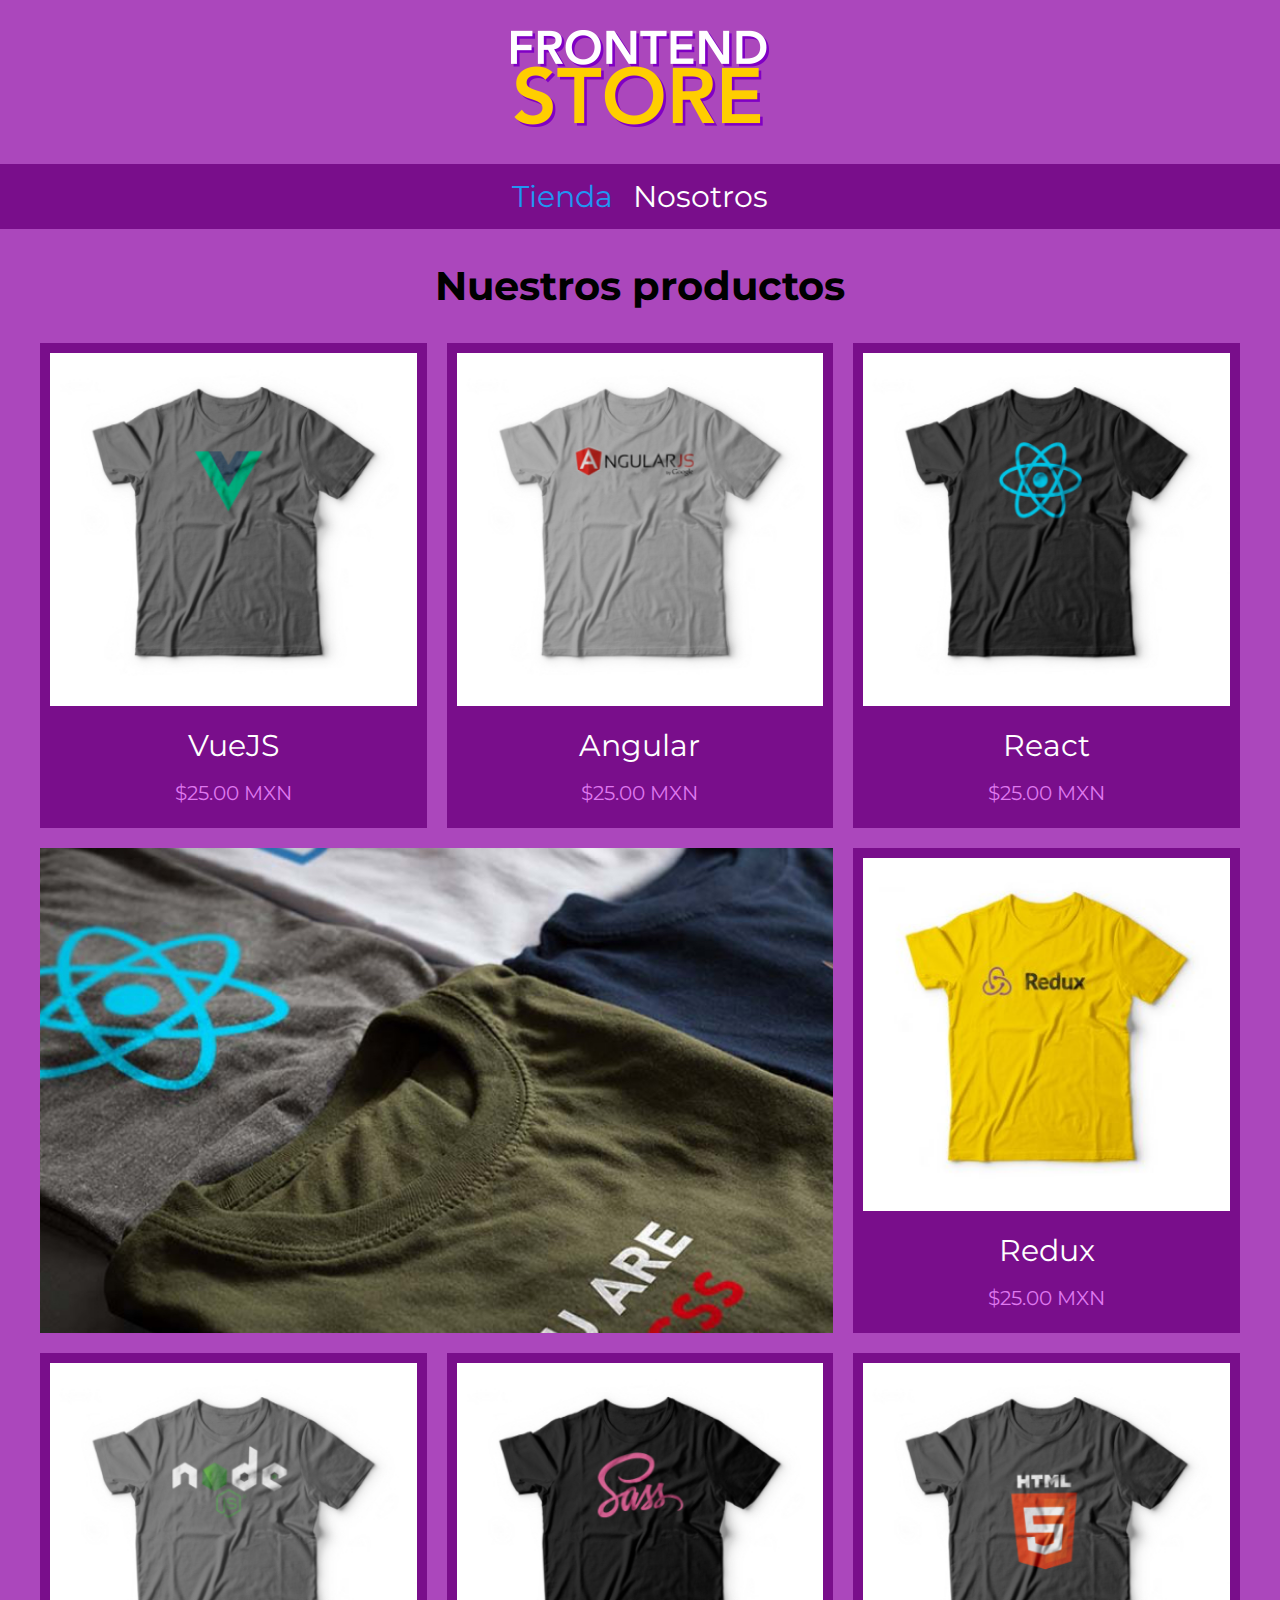
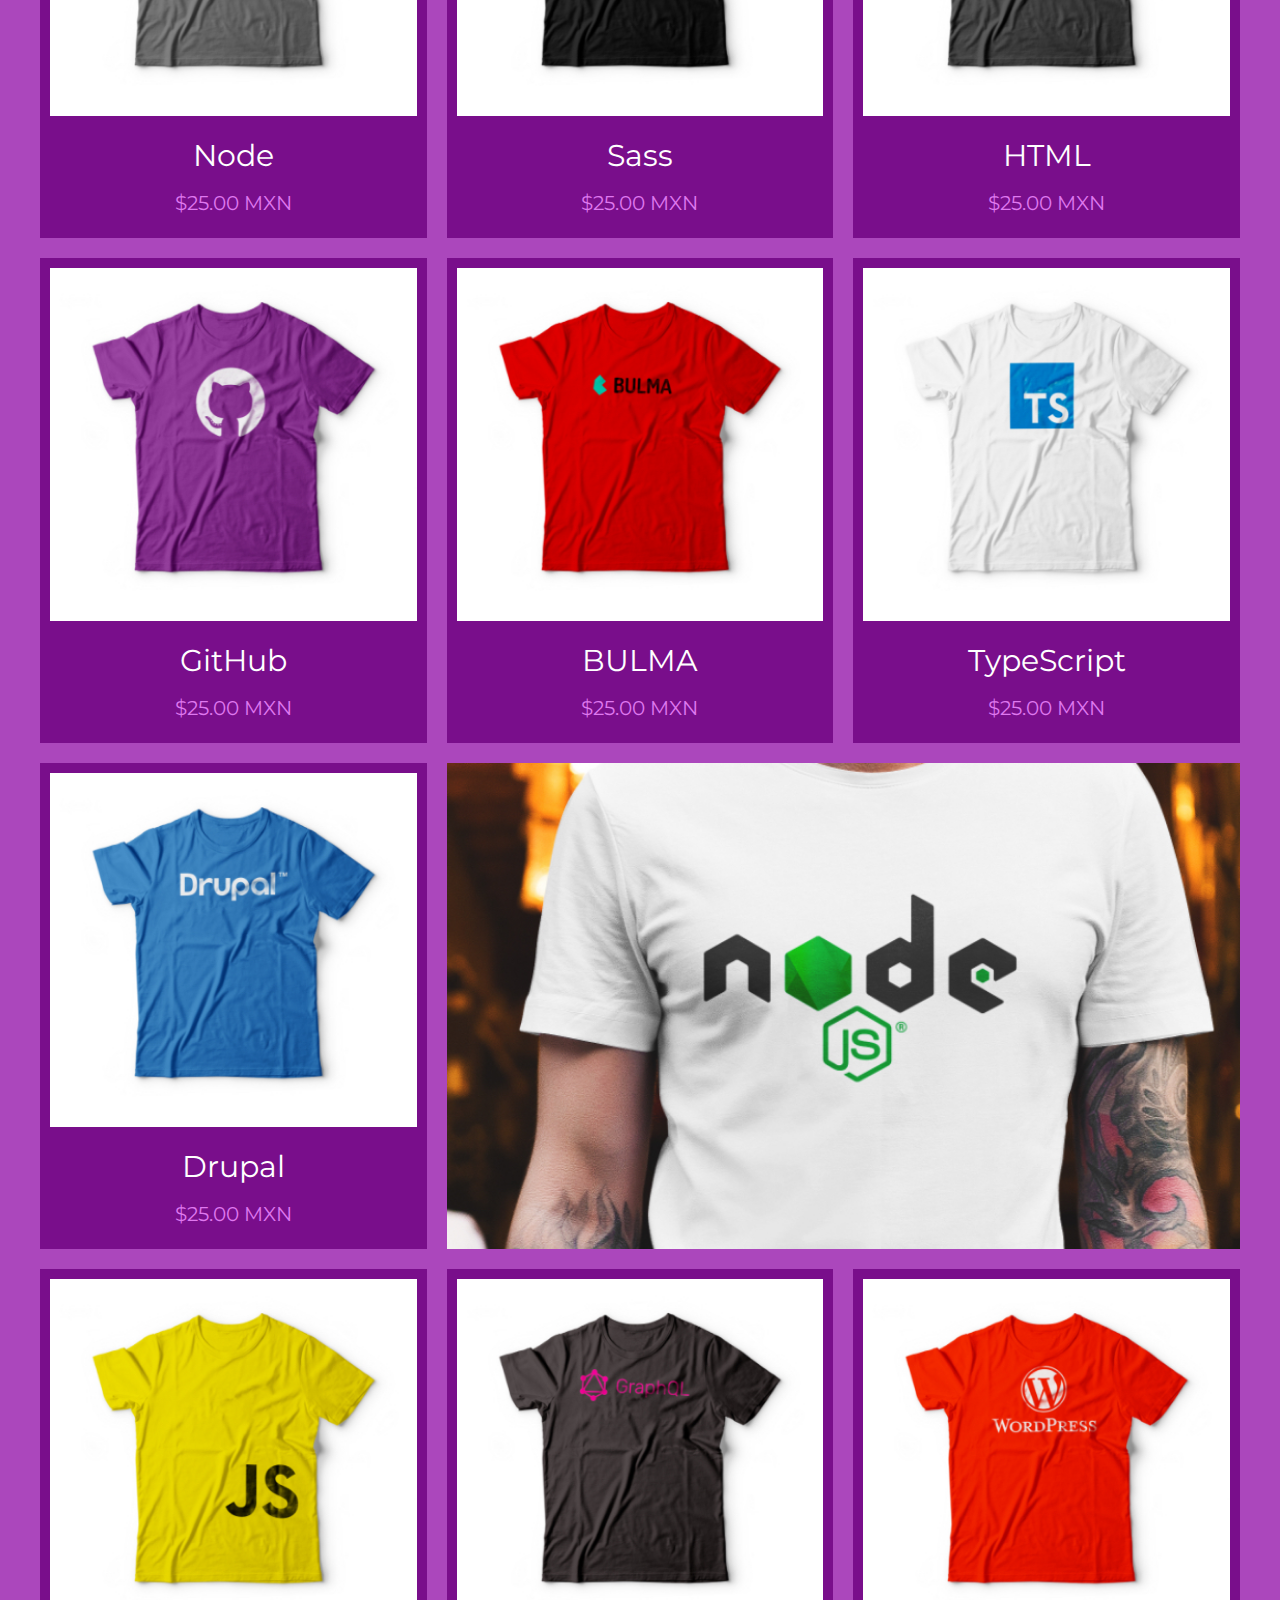
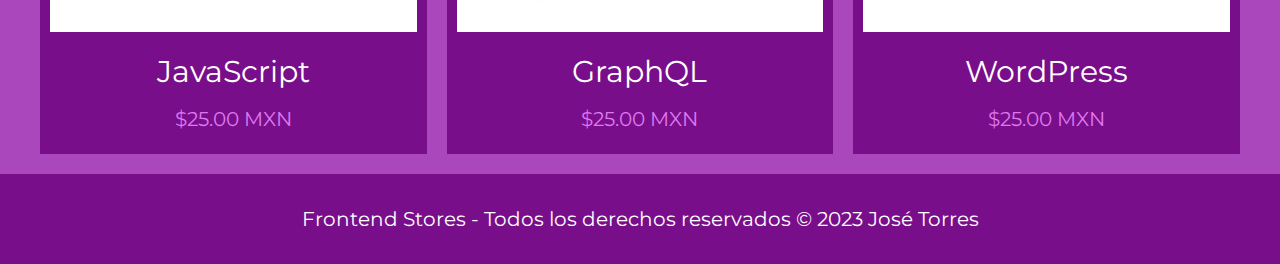
<file: index.html>
<!DOCTYPE html>
<html lang="en">

<head>
    <meta charset="UTF-8">
    <meta http-equiv="X-UA-Compatible" content="IE=edge">
    <meta name="viewport" content="width=device-width, initial-scale=1.0">

    <!-- Google Fonts -->
    <link rel="preconnect" href="https://fonts.googleapis.com">
    <link rel="preconnect" href="https://fonts.gstatic.com" crossorigin>
    <link href="https://fonts.googleapis.com/css2?family=Montserrat&display=swap" rel="stylesheet">

    <!-- Normalize CSS -->
    <link rel="stylesheet" href="estilos/normalize.css">

    <!-- CSS app -->
    <link rel="stylesheet" href="estilos/app.css">

    <title>FrontStore MX</title>
</head>

<body>
    <!-- Encabezado, logo de marca y barra de navegacion -->
    <header class="header">
        <a href="/index.html">
            <img class="header__logo" src="/imagenes/logo.png" alt="logo de la marca">
        </a>
    </header>

    <nav class="navegacion">
        <a class="navegacion__enlace navegacion__enlace--activo" href="/index.html">Tienda</a>
        <a class="navegacion__enlace" href="/nosotros.html">Nosotros</a>
    </nav>

    <main class="contenedor">
        <h1>Nuestros productos</h1>
        <!-- Producto -->
        <div class="grid">
            <div class="producto">
                <a href="/productos.html">
                    <img class="producto__imagen" src="/imagenes/1.jpg" alt="imagen camisa gris">
                    <div class="producto__informacion">
                        <p class="producto__nombre">VueJS</p>
                        <p class="producto__precio">$25.00 MXN</p>
                    </div>
                </a>
            </div>
            <div class="producto">
                <a href="/productos.html">
                    <img class="producto__imagen" src="/imagenes/2.jpg" alt="imagen camisa gris">
                    <div class="producto__informacion">
                        <p class="producto__nombre">Angular</p>
                        <p class="producto__precio">$25.00 MXN</p>
                    </div>
                </a>
            </div>


            <div class="producto">
                <a href="/productos.html">
                    <img class="producto__imagen" src="/imagenes/3.jpg" alt="imagen camisa gris">
                    <div class="producto__informacion">
                        <p class="producto__nombre">React</p>
                        <p class="producto__precio">$25.00 MXN</p>
                    </div>
                </a>
            </div>

            <div class="producto">
                <a href="/productos.html">
                    <img class="producto__imagen" src="/imagenes/4.jpg" alt="imagen camisa gris">
                    <div class="producto__informacion">
                        <p class="producto__nombre">Redux</p>
                        <p class="producto__precio">$25.00 MXN</p>
                    </div>
                </a>
            </div>


            <div class="producto">
                <a href="/productos.html">
                    <img class="producto__imagen" src="/imagenes/5.jpg" alt="imagen camisa gris">
                    <div class="producto__informacion">
                        <p class="producto__nombre">Node</p>
                        <p class="producto__precio">$25.00 MXN</p>
                    </div>
                </a>
            </div>


            <div class="producto">
                <a href="/productos.html">
                    <img class="producto__imagen" src="/imagenes/6.jpg" alt="imagen camisa gris">
                    <div class="producto__informacion">
                        <p class="producto__nombre">Sass</p>
                        <p class="producto__precio">$25.00 MXN</p>
                    </div>
                </a>
            </div>

            <div class="producto">
                <a href="/productos.html">
                    <img class="producto__imagen" src="/imagenes/7.jpg" alt="imagen camisa gris">
                    <div class="producto__informacion">
                        <p class="producto__nombre">HTML</p>
                        <p class="producto__precio">$25.00 MXN</p>
                    </div>
                </a>
            </div>


            <div class="producto">
                <a href="/productos.html">
                    <img class="producto__imagen" src="/imagenes/8.jpg" alt="imagen camisa gris">
                    <div class="producto__informacion">
                        <p class="producto__nombre">GitHub</p>
                        <p class="producto__precio">$25.00 MXN</p>
                    </div>
                </a>
            </div>


            <div class="producto">
                <a href="/productos.html">
                    <img class="producto__imagen" src="/imagenes/9.jpg" alt="imagen camisa gris">
                    <div class="producto__informacion">
                        <p class="producto__nombre">BULMA</p>
                        <p class="producto__precio">$25.00 MXN</p>
                    </div>
                </a>
            </div>


            <div class="producto">
                <a href="/productos.html">
                    <img class="producto__imagen" src="/imagenes/10.jpg" alt="imagen camisa gris">
                    <div class="producto__informacion">
                        <p class="producto__nombre">TypeScript</p>
                        <p class="producto__precio">$25.00 MXN</p>
                    </div>
                </a>
            </div>




            <div class="producto">
                <a href="/productos.html">
                    <img class="producto__imagen" src="/imagenes/11.jpg" alt="imagen camisa gris">
                    <div class="producto__informacion">
                        <p class="producto__nombre">Drupal</p>
                        <p class="producto__precio">$25.00 MXN</p>
                    </div>
                </a>
            </div>



            <div class="producto">
                <a href="/productos.html">
                    <img class="producto__imagen" src="/imagenes/12.jpg" alt="imagen camisa gris">
                    <div class="producto__informacion">
                        <p class="producto__nombre">JavaScript</p>
                        <p class="producto__precio">$25.00 MXN</p>
                    </div>
                </a>
            </div>



            <div class="producto">
                <a href="/productos.html">
                    <img class="producto__imagen" src="/imagenes/13.jpg" alt="imagen camisa gris">
                    <div class="producto__informacion">
                        <p class="producto__nombre">GraphQL</p>
                        <p class="producto__precio">$25.00 MXN</p>
                    </div>
                </a>
            </div>

            <div class="producto">
                <a href="/productos.html">
                    <img class="producto__imagen" src="/imagenes/14.jpg" alt="imagen camisa gris">
                    <div class="producto__informacion">
                        <p class="producto__nombre">WordPress</p>
                        <p class="producto__precio">$25.00 MXN</p>
                    </div>
                </a>
            </div>

            <div class="grafico grafico--camisas"></div>
            <div class="grafico grafico--node"></div>
        </div><!--Fin del div del la clase Grid-->

    </main>

    <footer class="footer">
        <p class="footer__texto">Frontend Stores - Todos los derechos reservados &copy; 2023 José Torres</p>
    </footer>
</body>

</html>
</file>
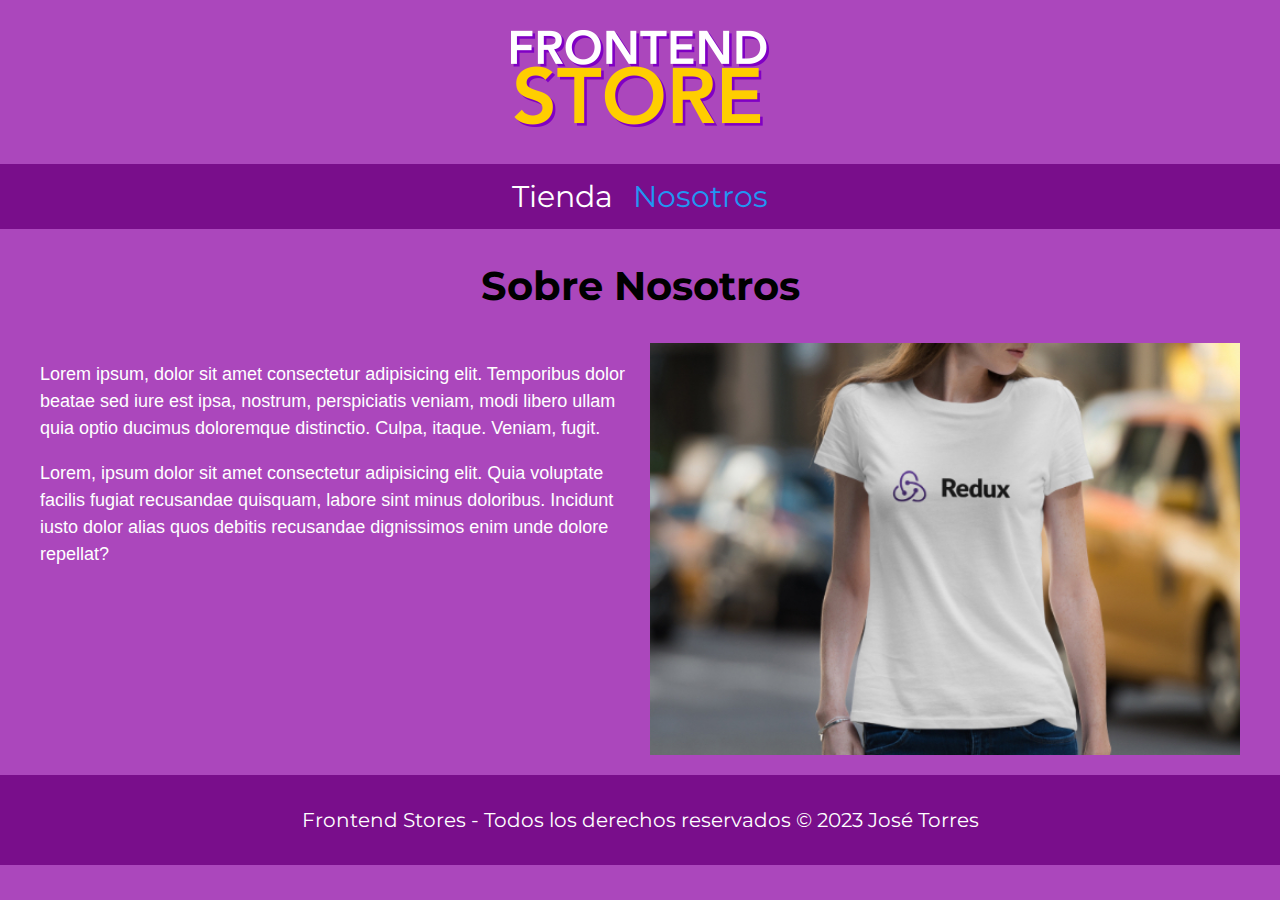
<file: nosotros.html>
<!DOCTYPE html>
<html lang="en">

<head>
    <meta charset="UTF-8">
    <meta http-equiv="X-UA-Compatible" content="IE=edge">
    <meta name="viewport" content="width=device-width, initial-scale=1.0">

    <!-- Google Fonts -->
    <link rel="preconnect" href="https://fonts.googleapis.com">
    <link rel="preconnect" href="https://fonts.gstatic.com" crossorigin>
    <link href="https://fonts.googleapis.com/css2?family=Montserrat&display=swap" rel="stylesheet">

    <!-- Normalize CSS -->
    <link rel="stylesheet" href="estilos/normalize.css">

    <!-- CSS app -->
    <link rel="stylesheet" href="estilos/app.css">

    <title>Sobre FrontendStore MX</title>
</head>

<body>
    <!-- Encabezado, logo de marca y barra de navegacion -->
    <header class="header">
        <a href="/index.html">
            <img class="header__logo" src="/imagenes/logo.png" alt="logo de la marca">
        </a>
    </header>

    <nav class="navegacion">
        <a class="navegacion__enlace" href="/index.html">Tienda</a>
        <a class="navegacion__enlace navegacion__enlace--activo" href="#">Nosotros</a>
    </nav>

    <main class="contenedor">
        <h1>Sobre Nosotros</h1>

        <div class="nosotros">
            <div class="nosotros__contenido">
                <p>Lorem ipsum, dolor sit amet consectetur adipisicing elit. Temporibus dolor beatae sed iure est ipsa,
                    nostrum, perspiciatis veniam, modi libero ullam quia optio ducimus doloremque distinctio. Culpa,
                    itaque. Veniam, fugit.</p>
                <p>Lorem, ipsum dolor sit amet consectetur adipisicing elit. Quia voluptate facilis fugiat recusandae
                    quisquam, labore sint minus doloribus. Incidunt iusto dolor alias quos debitis recusandae
                    dignissimos enim unde dolore repellat?</p>
            </div>
            <img class="nosotros__imagen" src="/imagenes/nosotros.jpg" alt="imagne de nosotros">
        </div>

    </main>

    <footer class="footer">
        <p class="footer__texto">Frontend Stores - Todos los derechos reservados &copy; 2023 José Torres</p>
    </footer>
</body>

</html>
</file>
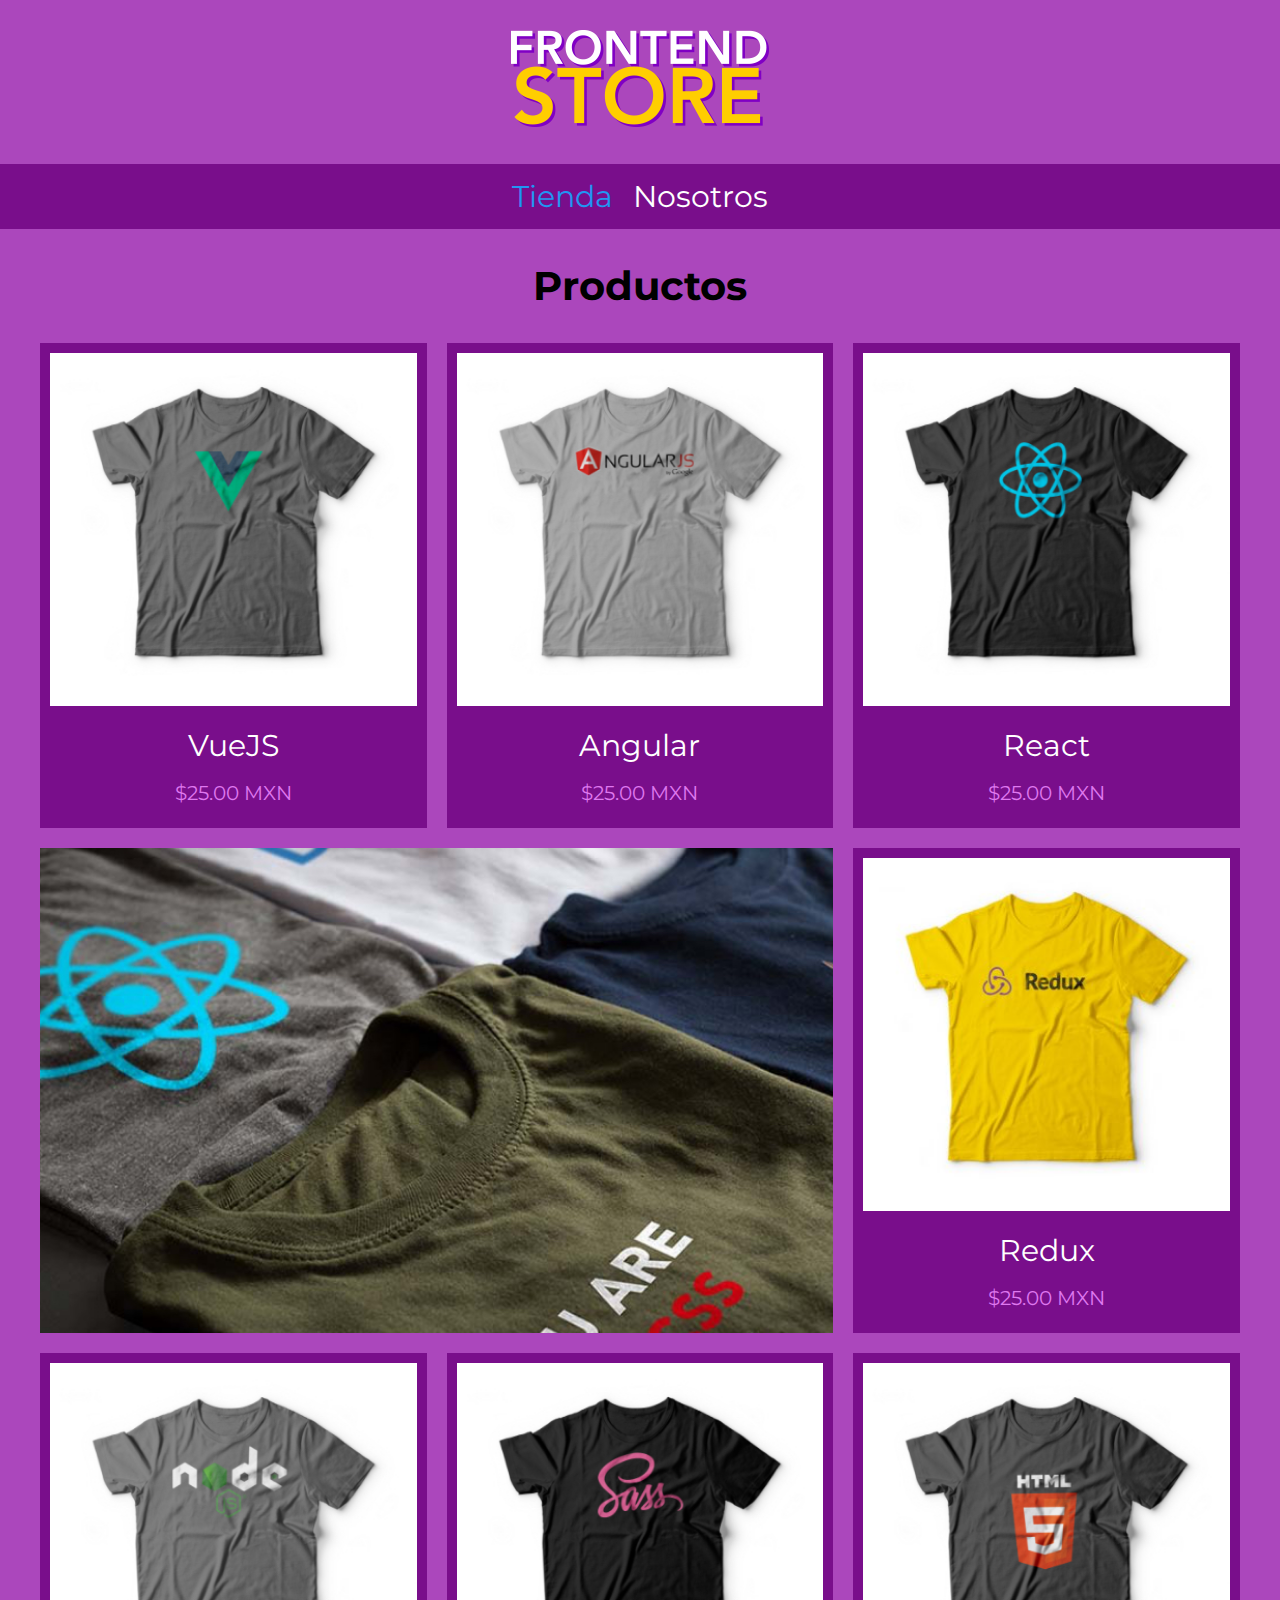
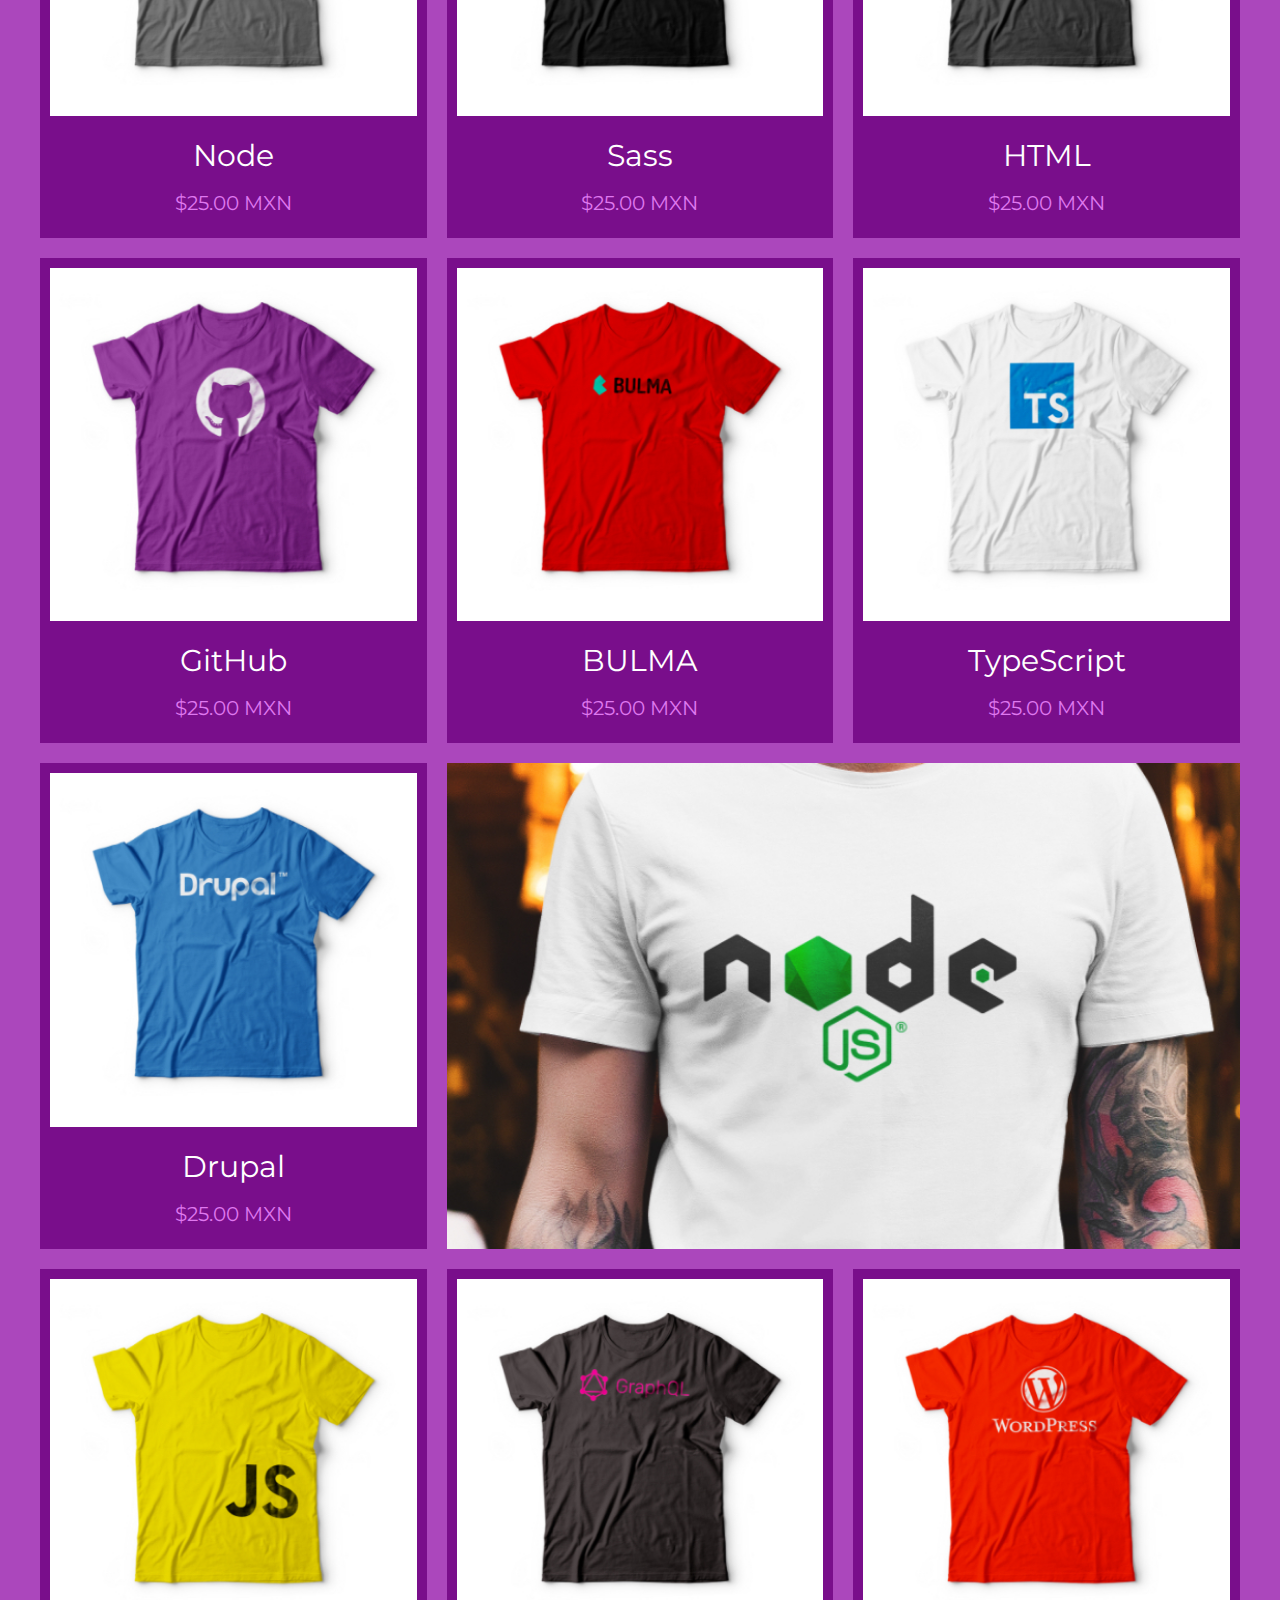
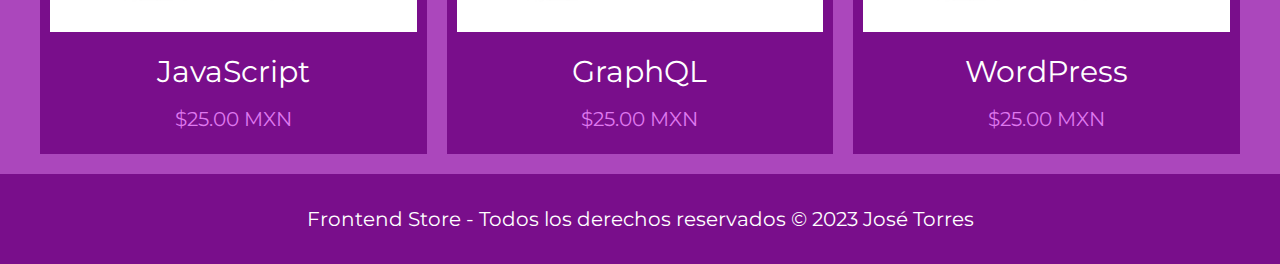
<file: productos.html>
<!DOCTYPE html>
<html lang="en">

<head>
    <meta charset="UTF-8">
    <meta http-equiv="X-UA-Compatible" content="IE=edge">
    <meta name="viewport" content="width=device-width, initial-scale=1.0">

    <!-- Google Fonts -->
    <link rel="preconnect" href="https://fonts.googleapis.com">
    <link rel="preconnect" href="https://fonts.gstatic.com" crossorigin>
    <link href="https://fonts.googleapis.com/css2?family=Montserrat&display=swap" rel="stylesheet">

    <!-- Normalize CSS -->
    <link rel="stylesheet" href="/estilos/normalize.css">

    <!-- CSS app -->
    <link rel="stylesheet" href="/estilos/app.css">

    <title>Sobre FrontendStore MX</title>
</head>

<body>
    <!-- Encabezado, logo de marca y barra de navegacion -->
    <header class="header">
        <a href="/index.html">
            <img class="header__logo" src="/imagenes/logo.png" alt="logo de la marca">
        </a>
    </header>

    <nav class="navegacion">
        <a class="navegacion__enlace navegacion__enlace--activo" href="/index.html">Tienda</a>
        <a class="navegacion__enlace" href="#">Nosotros</a>
    </nav>

    <main class="contenedor">
        <h1>Productos</h1>

        <!-- Producto -->
        <div class="grid">
            <div class="producto">
                <a href="/productos.html">
                    <img class="producto__imagen" src="/imagenes/1.jpg" alt="imagen camisa gris">
                    <div class="producto__informacion">
                        <p class="producto__nombre">VueJS</p>
                        <p class="producto__precio">$25.00 MXN</p>
                    </div>
                </a>
            </div>
            <div class="producto">
                <a href="/productos.html">
                    <img class="producto__imagen" src="/imagenes/2.jpg" alt="imagen camisa gris">
                    <div class="producto__informacion">
                        <p class="producto__nombre">Angular</p>
                        <p class="producto__precio">$25.00 MXN</p>
                    </div>
                </a>
            </div>


            <div class="producto">
                <a href="/productos.html">
                    <img class="producto__imagen" src="/imagenes/3.jpg" alt="imagen camisa gris">
                    <div class="producto__informacion">
                        <p class="producto__nombre">React</p>
                        <p class="producto__precio">$25.00 MXN</p>
                    </div>
                </a>
            </div>

            <div class="producto">
                <a href="/productos.html">
                    <img class="producto__imagen" src="/imagenes/4.jpg" alt="imagen camisa gris">
                    <div class="producto__informacion">
                        <p class="producto__nombre">Redux</p>
                        <p class="producto__precio">$25.00 MXN</p>
                    </div>
                </a>
            </div>


            <div class="producto">
                <a href="/productos.html">
                    <img class="producto__imagen" src="/imagenes/5.jpg" alt="imagen camisa gris">
                    <div class="producto__informacion">
                        <p class="producto__nombre">Node</p>
                        <p class="producto__precio">$25.00 MXN</p>
                    </div>
                </a>
            </div>


            <div class="producto">
                <a href="/productos.html">
                    <img class="producto__imagen" src="/imagenes/6.jpg" alt="imagen camisa gris">
                    <div class="producto__informacion">
                        <p class="producto__nombre">Sass</p>
                        <p class="producto__precio">$25.00 MXN</p>
                    </div>
                </a>
            </div>

            <div class="producto">
                <a href="/productos.html">
                    <img class="producto__imagen" src="/imagenes/7.jpg" alt="imagen camisa gris">
                    <div class="producto__informacion">
                        <p class="producto__nombre">HTML</p>
                        <p class="producto__precio">$25.00 MXN</p>
                    </div>
                </a>
            </div>


            <div class="producto">
                <a href="/productos.html">
                    <img class="producto__imagen" src="/imagenes/8.jpg" alt="imagen camisa gris">
                    <div class="producto__informacion">
                        <p class="producto__nombre">GitHub</p>
                        <p class="producto__precio">$25.00 MXN</p>
                    </div>
                </a>
            </div>


            <div class="producto">
                <a href="/productos.html">
                    <img class="producto__imagen" src="/imagenes/9.jpg" alt="imagen camisa gris">
                    <div class="producto__informacion">
                        <p class="producto__nombre">BULMA</p>
                        <p class="producto__precio">$25.00 MXN</p>
                    </div>
                </a>
            </div>


            <div class="producto">
                <a href="/productos.html">
                    <img class="producto__imagen" src="/imagenes/10.jpg" alt="imagen camisa gris">
                    <div class="producto__informacion">
                        <p class="producto__nombre">TypeScript</p>
                        <p class="producto__precio">$25.00 MXN</p>
                    </div>
                </a>
            </div>




            <div class="producto">
                <a href="/productos.html">
                    <img class="producto__imagen" src="/imagenes/11.jpg" alt="imagen camisa gris">
                    <div class="producto__informacion">
                        <p class="producto__nombre">Drupal</p>
                        <p class="producto__precio">$25.00 MXN</p>
                    </div>
                </a>
            </div>



            <div class="producto">
                <a href="/productos.html">
                    <img class="producto__imagen" src="/imagenes/12.jpg" alt="imagen camisa gris">
                    <div class="producto__informacion">
                        <p class="producto__nombre">JavaScript</p>
                        <p class="producto__precio">$25.00 MXN</p>
                    </div>
                </a>
            </div>



            <div class="producto">
                <a href="/productos.html">
                    <img class="producto__imagen" src="/imagenes/13.jpg" alt="imagen camisa gris">
                    <div class="producto__informacion">
                        <p class="producto__nombre">GraphQL</p>
                        <p class="producto__precio">$25.00 MXN</p>
                    </div>
                </a>
            </div>

            <div class="producto">
                <a href="/productos.html">
                    <img class="producto__imagen" src="/imagenes/14.jpg" alt="imagen camisa gris">
                    <div class="producto__informacion">
                        <p class="producto__nombre">WordPress</p>
                        <p class="producto__precio">$25.00 MXN</p>
                    </div>
                </a>
            </div>

            <div class="grafico grafico--camisas"></div>
            <div class="grafico grafico--node"></div>
        </div><!--Fin del div del la clase Grid-->

    </main>

    <footer class="footer">
        <p class="footer__texto">Frontend Store - Todos los derechos reservados &copy; 2023 José Torres</p>
    </footer>
</body>

</html>
</file>
<file: estilos/app.css>
/* Propiedades personalizadas */
:root {
    /* Colores primarios */
    --primario: #ab47bc;
    --primarioLigero: #df78ef;
    --primarioOscuro: #790e8b;

    /* Colores de textos u otros */
    --colorNegro: #000000;
    --colorBlanco: #ffffff;

    /* Colores para componenetes */
    --elemento1: #2196f3;
    --fondoPagina: #eeeeee;

    /* Variable para la fuente principal */
    --fuentePrincipal: 'Montserrat', sans-serif;
}

/* Globales */
/* apply a natural box layout model to all elements, but allowing components to change */
html {
    box-sizing: border-box;

    /* Para trabajar con REMs */
    font-size: 62.5%;
}

*,
*:before,
*:after {
    box-sizing: inherit;
}

body {
    background-color: var(--primario);
    font-size: 1.6rem;
    line-height: 1.5;
}

p {
    font-size: 1.8rem;
    font-family: Arial, Helvetica, sans-serif;
    color: var(--colorBlanco);
}

a {
    text-decoration: none;
}

img {
    max-width: 100%;
}

.contenedor {
    max-width: 120rem;
    margin: 0 auto;
}

h1,
h2,
h3 {
    text-align: center;
    color: var(--colorNegro);
    font-family: var(--fuentePrincipal);
}

h1 {
    font-size: 4rem;
}

h2 {
    font-size: 3.2rem;
}

h3 {
    font-size: 2.4rem;
}

/* Header */
.header {
    display: flex;
    justify-content: center;
    /* padding: 1rem; */
}

.header__logo {
    margin: 3rem 0;
}

/* Footer */
.footer {
    background-color: var(--primarioOscuro);
    padding: 1rem 0;
    margin-top: 2rem;
}

.footer__texto {
    font-family: var(--fuentePrincipal);
    text-align: center;
    font-size: 2rem;
}

/* Navegacion */
.navegacion {
    background-color: var(--primarioOscuro);
    padding: 1rem 0;
    display: flex;
    justify-content: center;

    /* Separacion forma nueva */
    gap: 2rem;
}

.navegacion__enlace {
    font-family: var(--fuentePrincipal);
    color: var(--colorBlanco);
    font-size: 3rem;
}

.navegacion__enlace--activo,
.navegacion__enlace:hover {
    color: var(--elemento1);
}

/* Grid */
.grid {
    display: grid;
    grid-template-columns: repeat(2, 1fr);
    gap: 2rem;
}

@media (min-width: 768px) {
    .grid {
        grid-template-columns: repeat(3, 1fr);
    }
}

/* Productos */
.producto {
    background-color: var(--primarioOscuro);
    padding: 1rem;
}

.producto__imagen {
    width: 100%;
}

/* .producto__informacion {} */

.producto__nombre {
    font-size: 3rem;
}

.producto__precio {
    font-size: 2rem;
    color: var(--primarioLigero);
}

.producto__nombre,
.producto__precio {
    font-family: var(--fuentePrincipal);
    margin: 1rem 0;
    text-align: center;
    line-height: 1.5;
}

/* Graficos */

.grafico {
    min-height: 30rem;
    background-repeat: no-repeat;
    background-size: cover;
    grid-column: 1 / 3;

}

/* Sirve para posicionar elementos mediante coordenadas */
/* Para ver el GRID, es mejor usar Firefox */
.grafico--camisas {
    grid-row: 2 / 3;
    background-image: url(../imagenes/grafico1.jpg);
}

.grafico--node {
    background-image: url(../imagenes/grafico2.jpg);
    grid-row: 8 / 9;
}

@media (min-width: 768px) {
    .grafico--node {
        grid-row: 5 / 6;
        grid-column: 2 / 4;
    }
}

/* Estilo de nosotros */
.nosotros {
    display: grid;
    grid-template-rows: repeat(2, auto);
}

@media (min-width: 768px) {
    .nosotros {
        grid-template-columns: repeat(2, 1fr);
        column-gap: 2rem;
    }
}

/* .nosotros__contenido {} */

.nosotros__imagen {
    grid-row: 1 / 2;
    width: 100%;
}

@media (min-width: 768px) {
    .nosotros__imagen {
        grid-column: 2 / 3;
    }
}
</file>
